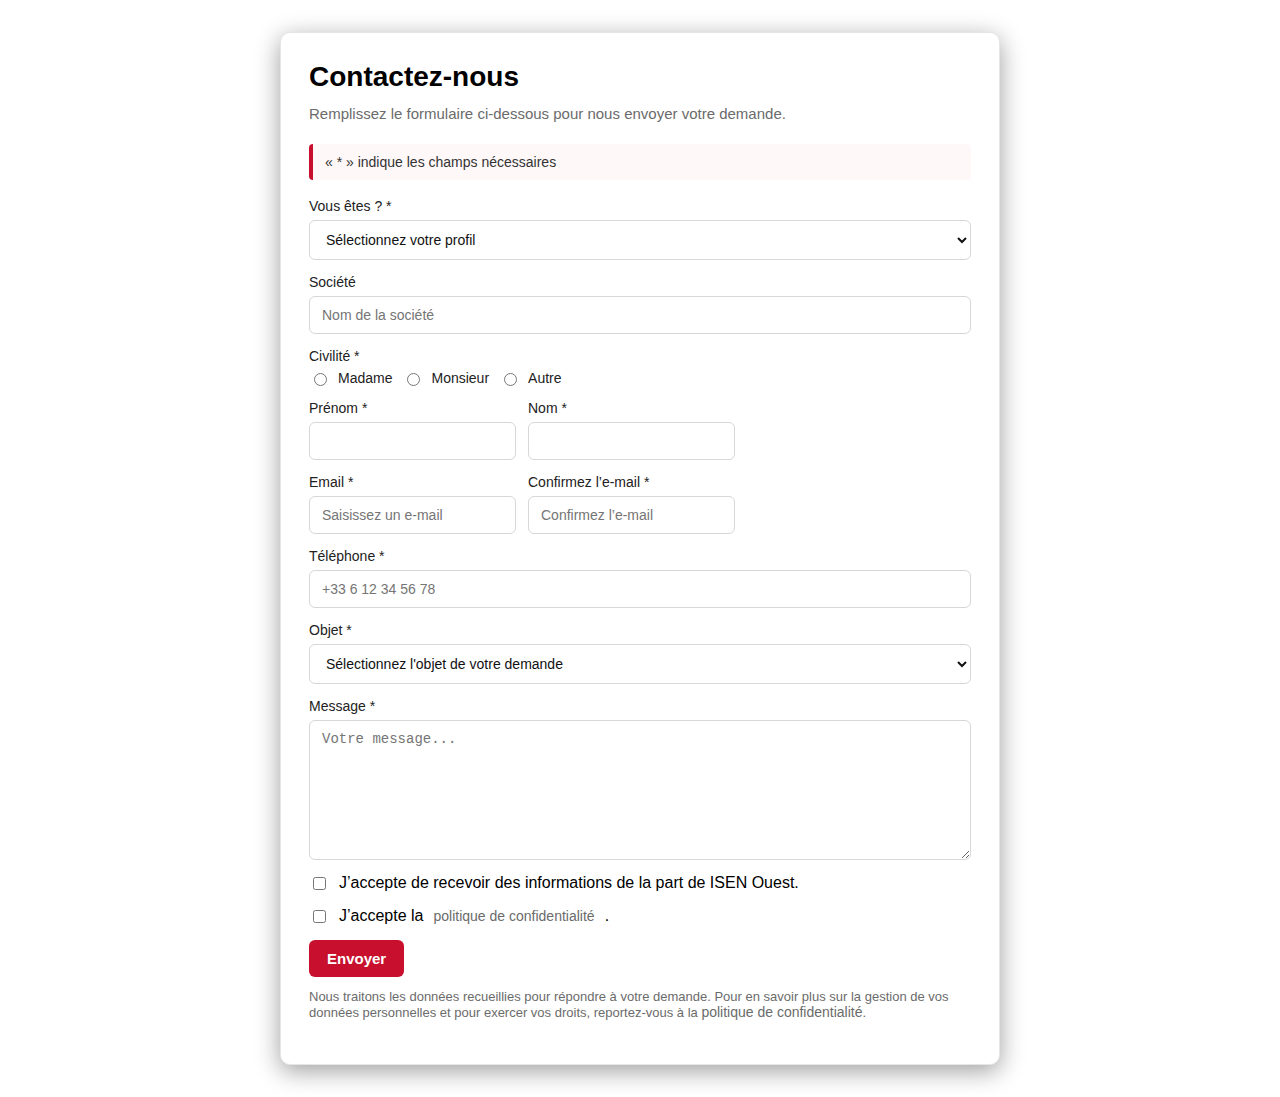
<file: TP2_inputs/snippets/contact.html>
<html>
<head>
	<meta charset="UTF-8">
	<meta name="viewport" content="width=device-width, initial-scale=1">
	<title>Contactez-nous — ISEN Ouest (reproduction)</title>
    <style>
	html {
		font-family: Open Sans,sans-serif;
	}

/* Page Contact */
  /* centered single-column card */
  .contact-card {
    max-width: 720px;
    margin: 2em auto;
    border-radius: 10px;
    background-color: white;
    box-shadow: 0 6px 24px rgba(12,12,12,0.4);
    padding: 28px;
    box-sizing: border-box;
    border: 1px solid #e6e6e6;
  }

  .contact-card h1{
    margin:0 0 10px 0;
    font-size:28px;
    font-weight:700;
    color:#000;
  }

  .contact-card .lead{
    margin:0 0 18px 0;
    color:#6b6b6b;
    font-size:15px;
    line-height:1.5;
  }

  .notice {
    background: #fff8f9;
    border-left: 4px solid #c8102e;
    color:#333;
    padding:10px 12px;
    border-radius:4px;
    margin-bottom:18px;
    font-size:14px;
  }

  form.contact-form {
    display:block;
  }

  .form-row {
    display:flex;
    gap:12px;
    margin-bottom: 14px;
    align-items:flex-start;
    flex-wrap:wrap;
  }

  /* full width row (for selects, inputs, textarea) */
  .w-100 { width:100%; }

  label.field-label{
    display:block;
    font-size:14px;
    margin-bottom:6px;
    color:#222;
  }

  input[type="text"],
  input[type="tel"],
  input[type="email"],
  select,
  textarea {
    width:100%;
    padding:10px 12px;
    border:1px solid #d7d7d7;
    border-radius:6px;
    font-size:14px;
    box-sizing:border-box;
    background:#fff;
    color:#111;
  }

  textarea { min-height:140px; resize:vertical; }

  /* group of small radios inline */
  .inline-group { display:flex; gap:10px; align-items:center; flex-wrap:wrap; }
  .inline-group label{ font-size:14px; color:#222; margin:0; display:flex; align-items:center; gap:8px; }

  .small-note { font-size:13px; color:#6b6b6b; margin-top:6px; }

  /* consent row */
  .consent-row { display:flex; gap:8px; align-items:center; margin-bottom:12px; flex-wrap:wrap; }

  /* submit */
  .actions { margin-top:8px; display:flex; gap:12px; align-items:center; flex-wrap:wrap; }
  .btn-primary {
    background: #c8102e;
    color:#fff;
    padding:10px 18px;
    border-radius:6px;
    border:0;
    font-weight:700;
    font-size:15px;
    cursor:pointer;
    text-decoration:none;
    display:inline-block;
  }
  .btn-primary:hover { background:#a00b23; }

  .helper-link { font-size:14px; color:#6b6b6b; text-decoration:none; }
  .helper-link:hover { text-decoration:underline; color:#000; }

  /* honeypot hidden */
  .hp { position: absolute; left: -9999px; top: auto; width:1px; height:1px; overflow:hidden; }
</style>
</head>
<body>


  <div class="contact-card" aria-labelledby="contact-title">
    <h1 id="contact-title">Contactez-nous</h1>

    <!-- Intro / notice (copie du texte visible sur la page) -->
    <p class="lead">
      Remplissez le formulaire ci-dessous pour nous envoyer votre demande.
    </p>

    <div class="notice">
      « * » indique les champs nécessaires
    </div>

    <form class="contact-form" action="#" method="post" novalidate>
      <!-- Vous êtes ? (profil) -->
      <div class="form-row w-100">
        <div style="width:100%;">
          <label class="field-label" for="profile">Vous êtes ? *</label>
          <select id="profile" name="profile" required>
            <option value="">Sélectionnez votre profil</option>
            <option>Particulier</option>
            <option>Professionnel</option>
            <option>Chercheur</option>
            <option>Étudiant étranger</option>
            <option>Journaliste</option>
            <option>Prestataire</option>
            <option>Autre</option>
          </select>
        </div>
      </div>

      <!-- Société (optionnel) -->
      <div class="form-row w-100">
        <div style="width:100%;">
          <label class="field-label" for="company">Société</label>
          <input id="company" name="company" type="text" placeholder="Nom de la société">
        </div>
      </div>

      <!-- Civilité -->
      <div class="form-row w-100">
        <div style="width:100%;">
          <label class="field-label">Civilité *</label>
          <div class="inline-group" role="radiogroup" aria-labelledby="civ-label">
            <label><input type="radio" name="civ" value="Mme" required> Madame</label>
            <label><input type="radio" name="civ" value="M."> Monsieur</label>
            <label><input type="radio" name="civ" value="Autre"> Autre</label>
          </div>
        </div>
      </div>

      <!-- Prénom / Nom -->
      <div class="form-row row-2col w-100">
        <div class="col">
          <label class="field-label" for="firstname">Prénom *</label>
          <input id="firstname" name="firstname" type="text" required>
        </div>
        <div class="col">
          <label class="field-label" for="lastname">Nom *</label>
          <input id="lastname" name="lastname" type="text" required>
        </div>
      </div>

      <!-- Email / Confirm email -->
      <div class="form-row row-2col w-100">
        <div class="col">
          <label class="field-label" for="email">Email *</label>
          <input id="email" name="email" type="email" placeholder="Saisissez un e-mail" required>
        </div>
        <div class="col">
          <label class="field-label" for="email2">Confirmez l’e-mail *</label>
          <input id="email2" name="email2" type="email" placeholder="Confirmez l’e-mail" required>
        </div>
      </div>

      <!-- Téléphone -->
      <div class="form-row w-100">
        <div style="width:100%;">
          <label class="field-label" for="phone">Téléphone *</label>
          <input id="phone" name="phone" type="tel" placeholder="+33 6 12 34 56 78" required>
        </div>
      </div>

      <!-- Objet -->
      <div class="form-row w-100">
        <div style="width:100%;">
          <label class="field-label" for="subject">Objet *</label>
          <select id="subject" name="subject" required>
            <option value="">Sélectionnez l'objet de votre demande</option>
            <option>Demande d'information</option>
            <option>Relations entreprises</option>
            <option>International</option>
            <option>Recherche</option>
            <option>Service communication</option>
            <option>Contact presse</option>
            <option>Autre demande</option>
          </select>
        </div>
      </div>

      <!-- Message -->
      <div class="form-row w-100">
        <div style="width:100%;">
          <label class="field-label" for="message">Message *</label>
          <textarea id="message" name="message" required placeholder="Votre message..."></textarea>
        </div>
      </div>

      <!-- Communication opt-in -->
      <div class="form-row w-100">
        <label class="inline-group" for="comm">
          <input id="comm" name="comm" type="checkbox"> J’accepte de recevoir des informations de la part de ISEN Ouest.
        </label>
      </div>

      <!-- Consentement -->
      <div class="form-row w-100">
        <label class="inline-group" for="consent">
          <input id="consent" name="consent" type="checkbox" required> J’accepte la <a class="helper-link" href="https://isen-ouest.fr/politique-de-confidentialite/" target="_blank" rel="noopener">politique de confidentialité</a>.
        </label>
      </div>

      <!-- Anti-spam honeypot (invisible to users) -->
      <div class="hp" aria-hidden="true">
        <label for="company_hp">Company</label>
        <input id="company_hp" name="company_hp" type="text" value="">
      </div>

      <!-- Actions -->
      <div class="actions">
        <button type="submit" class="btn-primary">Envoyer</button>
      </div>

      <!-- Data processing note -->
      <p class="small-note" style="margin-top:12px;">
        Nous traitons les données recueillies pour répondre à votre demande. Pour en savoir plus sur la gestion de vos données personnelles et pour exercer vos droits, reportez-vous à la <a class="helper-link" href="https://isen-ouest.fr/politique-de-confidentialite/" target="_blank" rel="noopener">politique de confidentialité</a>.
      </p>
    </form>
  </div>

</body>
</html>
</file>
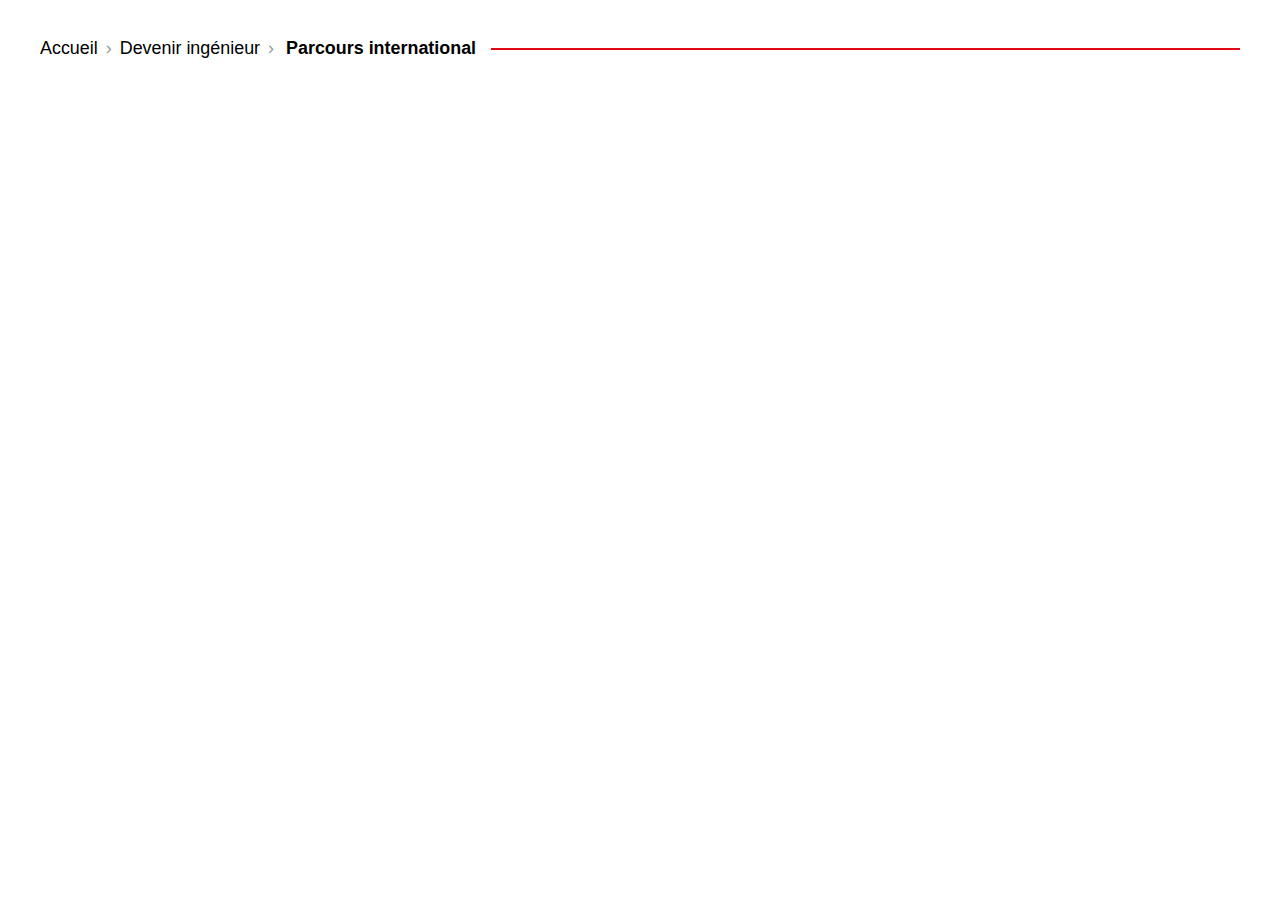
<file: TP2_inputs/snippets/pluggin_breadcrumps.html>
<html>
<head>
	<meta charset="UTF-8">
	<meta name="viewport" content="width=device-width, initial-scale=1">
	<title></title>
    <style>
html {
    font-family: Open Sans,sans-serif;
}

/* Fil d’Ariane - bloc principal */
.breadcrumb {
  background: #fff;
}

/* Conteneur aligné et flexible */
.breadcrumb-container {
  max-width: 1200px;
  margin: 0 auto;
  padding: 30px 20px 10px;
  display: flex;
  align-items: center;
  gap: 0;
}

/* Groupe contenu (liens + séparateurs) */
.breadcrumb-content {
  display: flex;
  align-items: center;
  z-index: 1;
  font-size: 1.12em;
}

/* Liens */
.breadcrumb a {
  color: #000;
  text-decoration: none;
}

.breadcrumb a:hover {
  text-decoration: underline;
}

/* Séparateur */
.breadcrumb .separator {
  margin: 0 8px;
  color: #999;
}

/* Page courante */
.breadcrumb .current {
  color: #000;
  font-weight: 600;
  margin-left: 4px;
}

.breadcrumb-line {
  flex: 1;
  height: 2px;
  background: #e30613;
  margin-left: 15px;
  align-self: center;
}

    </style>
</head>
<body>
<!-- Fil d’Ariane -->
<nav class="breadcrumb" aria-label="Fil d'Ariane">
  <div class="breadcrumb-container">
    <div class="breadcrumb-content">
      <a href="ACOMPLETER">Accueil</a>
      <span class="separator">›</span>
      <a href="ACOMPLETER">Devenir ingénieur</a>
      <span class="separator">›</span>
      <span class="current">Parcours international</span>
    </div>

    <!-- élément qui remplit la partie droite et affiche la ligne rouge -->
    <div class="breadcrumb-line" aria-hidden="true"></div>
  </div>
</nav>


</body>
</html>
</file>
